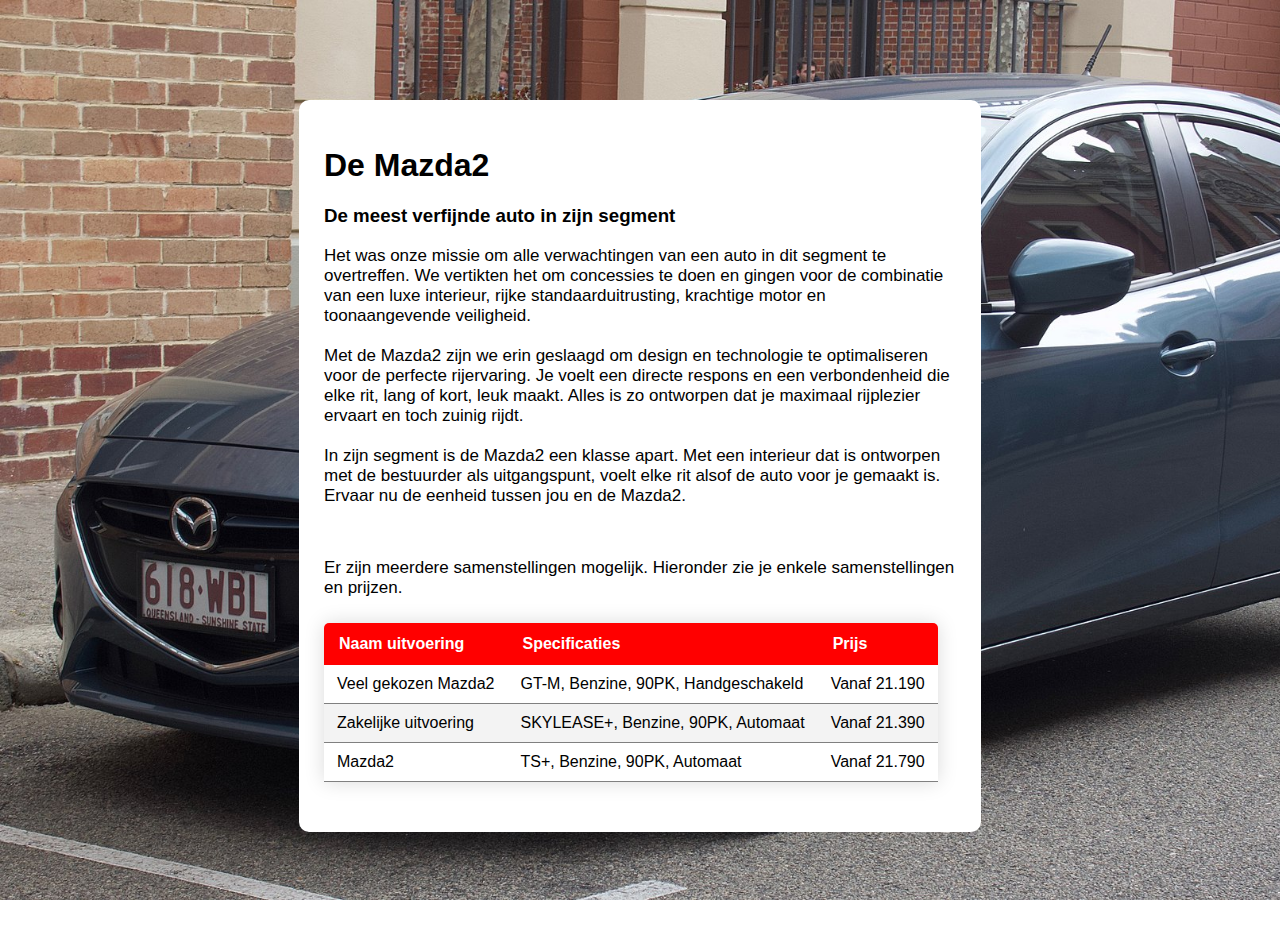
<file: Mazda/Mazda2.HTML>
<!DOCTYPE html>
<html lang="en">
<head>
    <meta charset="UTF-8">
    <meta name="viewport" content="width=device-width, initial-scale=1.0">
    <meta http-equiv="X-UA-Compatible" content="ie=edge">
    <title>Mazda2</title>
    <link rel="stylesheet" type="text/css" href="./css/style.css">
    <style> 
        
    </style>
</head>
<body>
    <div class='content'>
        <h1>De Mazda2</h1>
        <h3> De meest verfijnde auto in zijn segment</h3>
        <p> Het was onze missie om alle verwachtingen van een auto in dit segment te overtreffen. We vertikten het om concessies te doen en gingen voor de combinatie van een luxe interieur, rijke standaarduitrusting, krachtige motor en toonaangevende veiligheid. 
        <br> 
        <br>
        Met de Mazda2 zijn we erin geslaagd om design en technologie te optimaliseren voor de perfecte rijervaring. Je voelt een directe respons en een verbondenheid die elke rit, lang of kort, leuk maakt. Alles is zo ontworpen dat je maximaal rijplezier ervaart en toch zuinig rijdt. 
        <br>
        <br>  
        In zijn segment is de Mazda2 een klasse apart. Met een interieur dat is ontworpen met de bestuurder als uitgangspunt, voelt elke rit alsof de auto voor je gemaakt is. Ervaar nu de eenheid tussen jou en de Mazda2. </p>
        <br>
        <p> Er zijn meerdere samenstellingen mogelijk. Hieronder zie je enkele samenstellingen en prijzen. </p>
        <table class="carinfo">
            <thead> 
                <tr>
                <th>Naam uitvoering</th>
                <th>Specificaties</th> 
                <th>Prijs</th>
            </thead>
            </tr>
            <tbody> 
            <tr>
                <td>Veel gekozen Mazda2</td>
                <td>GT-M, Benzine, 90PK, Handgeschakeld</td>
                <td>Vanaf 21.190</td>
            </tr>
            <tr>
                <td>Zakelijke uitvoering</td>
                <td>SKYLEASE+, Benzine, 90PK, Automaat</td>
                <td>Vanaf 21.390</td>
            </tr>
            <tr>
                <td>Mazda2</td>
                <td>TS+, Benzine, 90PK, Automaat</td>
                <td>Vanaf 21.790</td>
            
            </tr>
            </tbody>
        </table>        
    </div>
</body>

</html>
</file>
<file: Mazda/css/style.css>
body {
    background-image: url("../img/mazda2.jpg");
    background-size: cover;
    background-attachment: fixed;
}
.content {
    background-color: white;
     width: 50%;
     padding: 2%;
    margin: 100px auto;
    font-family: 'Gill Sans', 'Gill Sans MT', Calibri, 'Trebuchet MS', sans-serif;
    border-radius: 10px;
}
p{
    font-size: 17px;
    color: black;
}
.carinfo{
    border-collapse: collapse;
    border: 0px solid black;
    margin: 25px 0;
    font-size: 0,9em;
    min-width: 400px;
    border-radius: 5px 5px 0 0;
    overflow: hidden;
    box-shadow: 0 0 20px rgba(0, 0, 0, 0.15);
    /*-webkit-border-radius: 10px;
    -moz-border-radius: 10px;*/
}

.carinfo thead tr {
    background-color: red ;
    color: #ffffff;
    text-align: left;
    font-weight: bold;
    
}

.carinfo thead th {
    padding: 12px 15px;
}

.carinfo td {
 border-bottom: 1px solid gray;
 padding: 10px 13px;
}

.carinfo tbody tr:nth-of-type(even) { 
background-color: #f3f3f3;
}

.carinfo tbody tr:last-of-type {
border-bottom: #009879;
}
</file>
